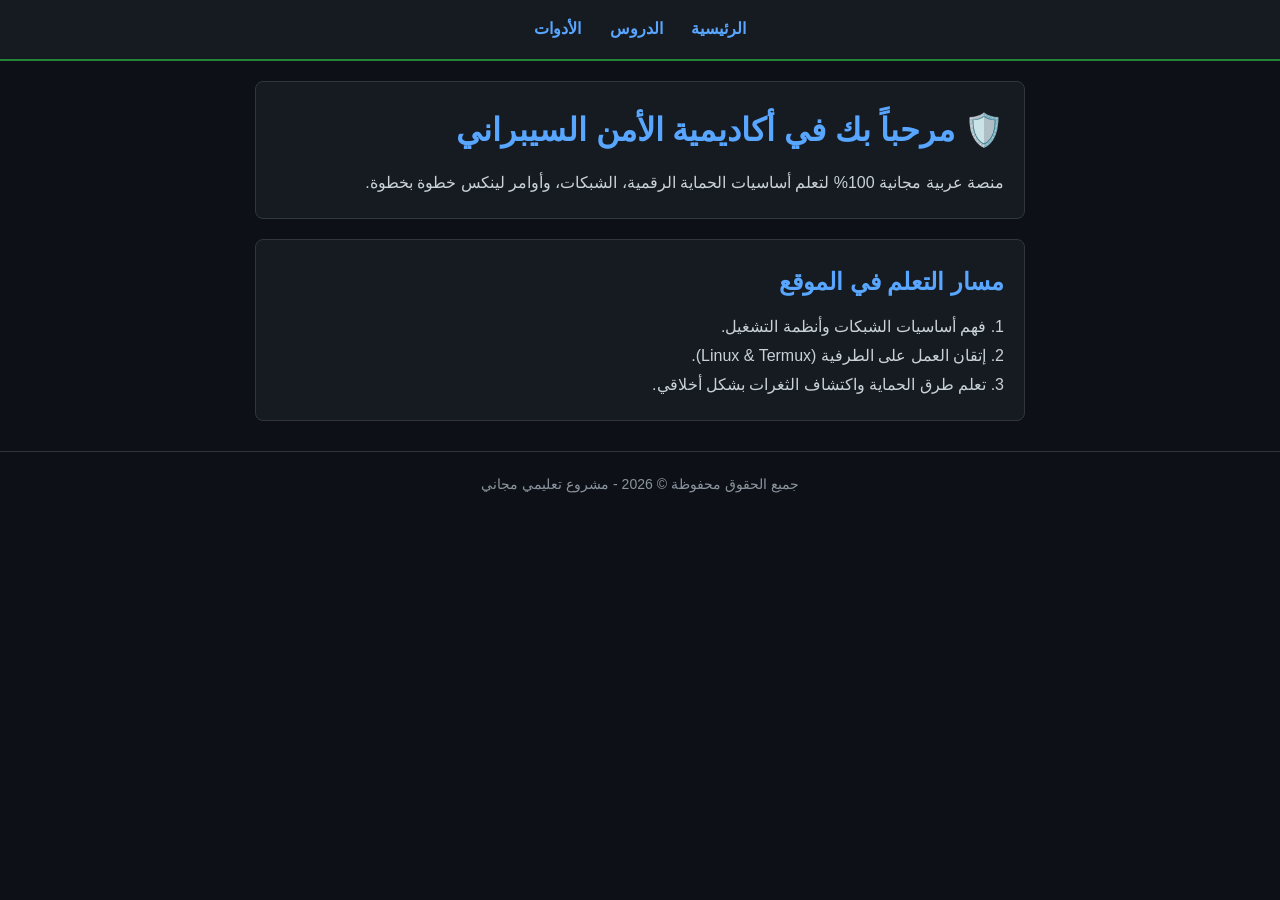
<file: index.html>
<!DOCTYPE html>
<html lang="ar" dir="rtl">
<head>
    <meta charset="UTF-8">
    <meta name="viewport" content="width=device-width, initial-scale=1.0">
    <title>أكاديمية الأمن السيبراني - الرئيسية</title>
    <link rel="stylesheet" href="style.css">
</head>
<body>
    <nav>
        <a href="index.html">الرئيسية</a>
        <a href="lessons.html">الدروس</a>
        <a href="tools.html">الأدوات</a>
    </nav>

    <div class="container">
        <div class="card">
            <h1>🛡️ مرحباً بك في أكاديمية الأمن السيبراني</h1>
            <p>منصة عربية مجانية 100% لتعلم أساسيات الحماية الرقمية، الشبكات، وأوامر لينكس خطوة بخطوة.</p>
        </div>

        <div class="card">
            <h2>مسار التعلم في الموقع</h2>
            <p>1. فهم أساسيات الشبكات وأنظمة التشغيل.</p>
            <p>2. إتقان العمل على الطرفية (Linux & Termux).</p>
            <p>3. تعلم طرق الحماية واكتشاف الثغرات بشكل أخلاقي.</p>
        </div>
    </div>

    <footer>جميع الحقوق محفوظة &copy; 2026 - مشروع تعليمي مجاني</footer>
</body>
</html>
</file>
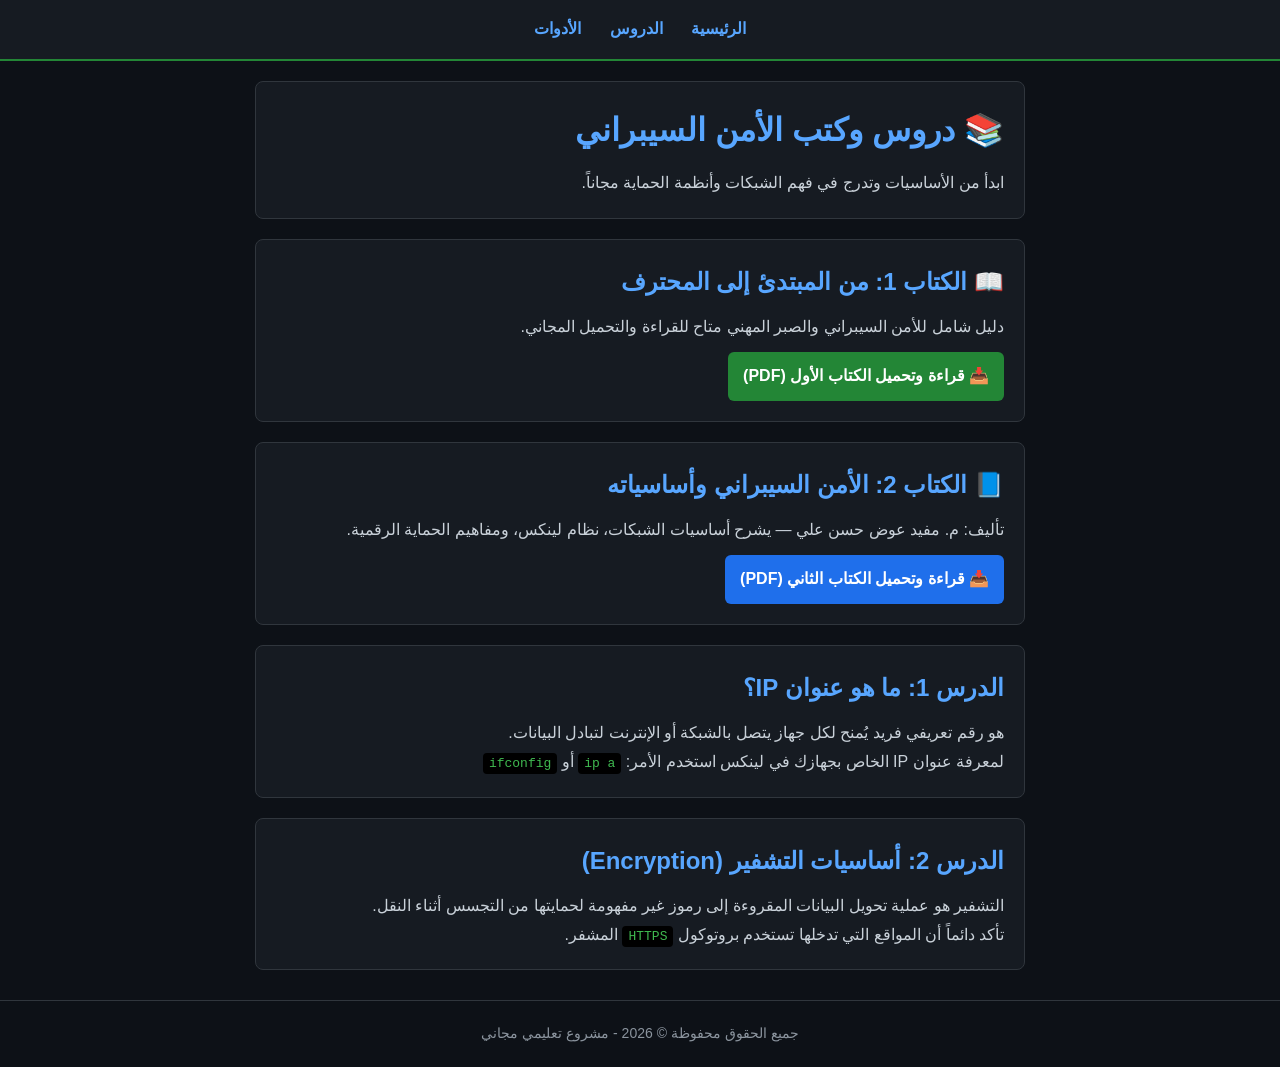
<file: lessons.html>
<!DOCTYPE html>
<html lang="ar" dir="rtl">
<head>
    <meta charset="UTF-8">
    <meta name="viewport" content="width=device-width, initial-scale=1.0">
    <title>أكاديمية الأمن السيبراني - الدروس</title>
    <link rel="stylesheet" href="style.css">
</head>
<body>
    <nav>
        <a href="index.html">الرئيسية</a>
        <a href="lessons.html">الدروس</a>
        <a href="tools.html">الأدوات</a>
    </nav>

    <div class="container">
        <div class="card">
            <h1>📚 دروس وكتب الأمن السيبراني</h1>
            <p>ابدأ من الأساسيات وتدرج في فهم الشبكات وأنظمة الحماية مجاناً.</p>
        </div>

        <div class="card">
            <h2>📖 الكتاب 1: من المبتدئ إلى المحترف</h2>
            <p>دليل شامل للأمن السيبراني والصبر المهني متاح للقراءة والتحميل المجاني.</p>
            <a href="cyber-book.pdf" target="_blank" style="display:inline-block; background:#238636; color:#fff; padding:10px 15px; border-radius:6px; text-decoration:none; font-weight:bold; margin-top:10px;">📥 قراءة وتحميل الكتاب الأول (PDF)</a>
        </div>

        <div class="card">
            <h2>📘 الكتاب 2: الأمن السيبراني وأساسياته</h2>
            <p>تأليف: م. مفيد عوض حسن علي — يشرح أساسيات الشبكات، نظام لينكس، ومفاهيم الحماية الرقمية.</p>
            <a href="cyber-book-2.pdf" target="_blank" style="display:inline-block; background:#1f6feb; color:#fff; padding:10px 15px; border-radius:6px; text-decoration:none; font-weight:bold; margin-top:10px;">📥 قراءة وتحميل الكتاب الثاني (PDF)</a>
        </div>

        <div class="card">
            <h2>الدرس 1: ما هو عنوان IP؟</h2>
            <p>هو رقم تعريفي فريد يُمنح لكل جهاز يتصل بالشبكة أو الإنترنت لتبادل البيانات.</p>
            <p>لمعرفة عنوان IP الخاص بجهازك في لينكس استخدم الأمر: <code>ip a</code> أو <code>ifconfig</code></p>
        </div>

        <div class="card">
            <h2>الدرس 2: أساسيات التشفير (Encryption)</h2>
            <p>التشفير هو عملية تحويل البيانات المقروءة إلى رموز غير مفهومة لحمايتها من التجسس أثناء النقل.</p>
            <p>تأكد دائماً أن المواقع التي تدخلها تستخدم بروتوكول <code>HTTPS</code> المشفر.</p>
        </div>
    </div>

    <footer>جميع الحقوق محفوظة &copy; 2026 - مشروع تعليمي مجاني</footer>
</body>
</html>
</file>
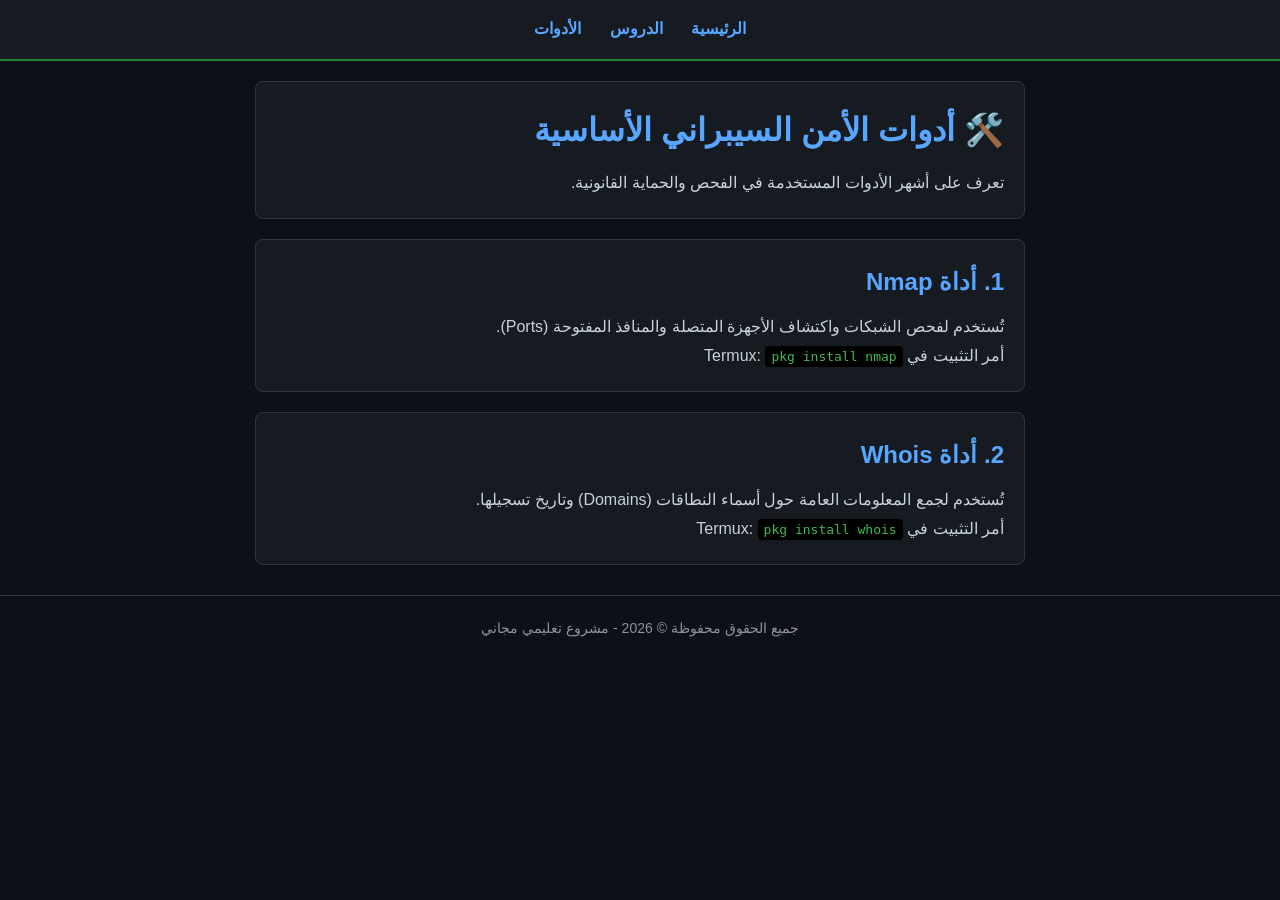
<file: tools.html>
<!DOCTYPE html>
<html lang="ar" dir="rtl">
<head>
    <meta charset="UTF-8">
    <meta name="viewport" content="width=device-width, initial-scale=1.0">
    <title>أكاديمية الأمن السيبراني - الأدوات</title>
    <link rel="stylesheet" href="style.css">
</head>
<body>
    <nav>
        <a href="index.html">الرئيسية</a>
        <a href="lessons.html">الدروس</a>
        <a href="tools.html">الأدوات</a>
    </nav>

    <div class="container">
        <div class="card">
            <h1>🛠️ أدوات الأمن السيبراني الأساسية</h1>
            <p>تعرف على أشهر الأدوات المستخدمة في الفحص والحماية القانونية.</p>
        </div>

        <div class="card">
            <h2>1. أداة Nmap</h2>
            <p>تُستخدم لفحص الشبكات واكتشاف الأجهزة المتصلة والمنافذ المفتوحة (Ports).</p>
            <p>أمر التثبيت في Termux: <code>pkg install nmap</code></p>
        </div>

        <div class="card">
            <h2>2. أداة Whois</h2>
            <p>تُستخدم لجمع المعلومات العامة حول أسماء النطاقات (Domains) وتاريخ تسجيلها.</p>
            <p>أمر التثبيت في Termux: <code>pkg install whois</code></p>
        </div>
    </div>

    <footer>جميع الحقوق محفوظة &copy; 2026 - مشروع تعليمي مجاني</footer>
</body>
</html>
</file>
<file: style.css>
* { box-sizing: border-box; margin: 0; padding: 0; }
body { background-color: #0d1117; color: #c9d1d9; font-family: Tahoma, Arial, sans-serif; line-height: 1.8; }
nav { background: #161b22; padding: 15px; text-align: center; border-bottom: 2px solid #238636; }
nav a { color: #58a6ff; text-decoration: none; margin: 0 12px; font-weight: bold; font-size: 16px; }
nav a:hover { color: #3fb950; }
.container { max-width: 800px; margin: 20px auto; padding: 0 15px; }
.card { background: #161b22; border: 1px solid #30363d; border-radius: 8px; padding: 20px; margin-bottom: 20px; }
h1, h2 { color: #58a6ff; margin-bottom: 10px; }
code { background: #000; color: #3fb950; padding: 3px 6px; border-radius: 4px; font-family: monospace; }
footer { text-align: center; padding: 20px; color: #8b949e; font-size: 14px; border-top: 1px solid #30363d; margin-top: 30px; }
</file>
